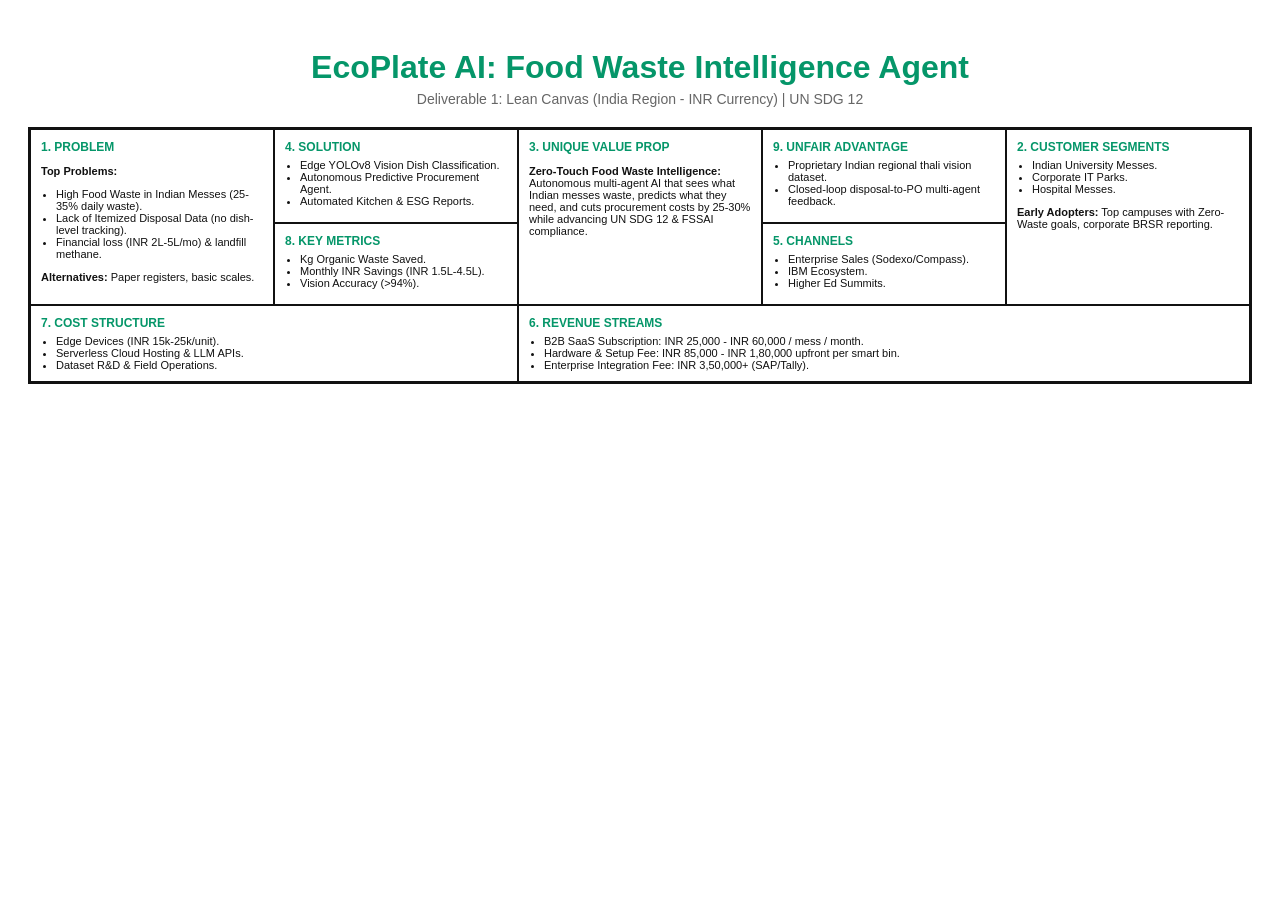
<file: 1_Lean_Canvas_Printable.html>
<!DOCTYPE html>
<html>
<head>
<meta charset="utf-8">
<title>Lean Canvas - EcoPlate AI</title>
<style>
body { font-family: Arial, sans-serif; padding: 20px; background: #fff; color: #111; }
h1 { color: #059669; text-align: center; margin-bottom: 5px; }
.sub { text-align: center; font-size: 14px; color: #666; margin-bottom: 20px; }
.canvas-grid { display: grid; grid-template-columns: repeat(5, 1fr); border: 2px solid #111; gap: 0; }
.box { border: 1px solid #111; padding: 10px; font-size: 11px; }
.box h4 { margin: 0 0 5px 0; font-size: 12px; color: #059669; text-transform: uppercase; }
.box ul { padding-left: 15px; margin: 0; }
</style>
</head>
<body>
<h1>EcoPlate AI: Food Waste Intelligence Agent</h1>
<div class="sub">Deliverable 1: Lean Canvas (India Region - INR Currency) | UN SDG 12</div>
<div class="canvas-grid">
  <div class="box" style="grid-row: span 2;">
    <h4>1. Problem</h4>
    <p><strong>Top Problems:</strong></p>
    <ul>
      <li>High Food Waste in Indian Messes (25-35% daily waste).</li>
      <li>Lack of Itemized Disposal Data (no dish-level tracking).</li>
      <li>Financial loss (INR 2L-5L/mo) & landfill methane.</li>
    </ul>
    <p><strong>Alternatives:</strong> Paper registers, basic scales.</p>
  </div>
  <div class="box">
    <h4>4. Solution</h4>
    <ul>
      <li>Edge YOLOv8 Vision Dish Classification.</li>
      <li>Autonomous Predictive Procurement Agent.</li>
      <li>Automated Kitchen & ESG Reports.</li>
    </ul>
  </div>
  <div class="box" style="grid-row: span 2;">
    <h4>3. Unique Value Prop</h4>
    <p><strong>Zero-Touch Food Waste Intelligence:</strong> Autonomous multi-agent AI that sees what Indian messes waste, predicts what they need, and cuts procurement costs by 25-30% while advancing UN SDG 12 & FSSAI compliance.</p>
  </div>
  <div class="box">
    <h4>9. Unfair Advantage</h4>
    <ul>
      <li>Proprietary Indian regional thali vision dataset.</li>
      <li>Closed-loop disposal-to-PO multi-agent feedback.</li>
    </ul>
  </div>
  <div class="box" style="grid-row: span 2;">
    <h4>2. Customer Segments</h4>
    <ul>
      <li>Indian University Messes.</li>
      <li>Corporate IT Parks.</li>
      <li>Hospital Messes.</li>
    </ul>
    <p><strong>Early Adopters:</strong> Top campuses with Zero-Waste goals, corporate BRSR reporting.</p>
  </div>
  <div class="box">
    <h4>8. Key Metrics</h4>
    <ul>
      <li>Kg Organic Waste Saved.</li>
      <li>Monthly INR Savings (INR 1.5L-4.5L).</li>
      <li>Vision Accuracy (>94%).</li>
    </ul>
  </div>
  <div class="box">
    <h4>5. Channels</h4>
    <ul>
      <li>Enterprise Sales (Sodexo/Compass).</li>
      <li>IBM Ecosystem.</li>
      <li>Higher Ed Summits.</li>
    </ul>
  </div>
  <div class="box" style="grid-column: span 2;">
    <h4>7. Cost Structure</h4>
    <ul>
      <li>Edge Devices (INR 15k-25k/unit).</li>
      <li>Serverless Cloud Hosting & LLM APIs.</li>
      <li>Dataset R&D & Field Operations.</li>
    </ul>
  </div>
  <div class="box" style="grid-column: span 3;">
    <h4>6. Revenue Streams</h4>
    <ul>
      <li>B2B SaaS Subscription: INR 25,000 - INR 60,000 / mess / month.</li>
      <li>Hardware & Setup Fee: INR 85,000 - INR 1,80,000 upfront per smart bin.</li>
      <li>Enterprise Integration Fee: INR 3,50,000+ (SAP/Tally).</li>
    </ul>
  </div>
</div>
</body>
</html>
</file>
